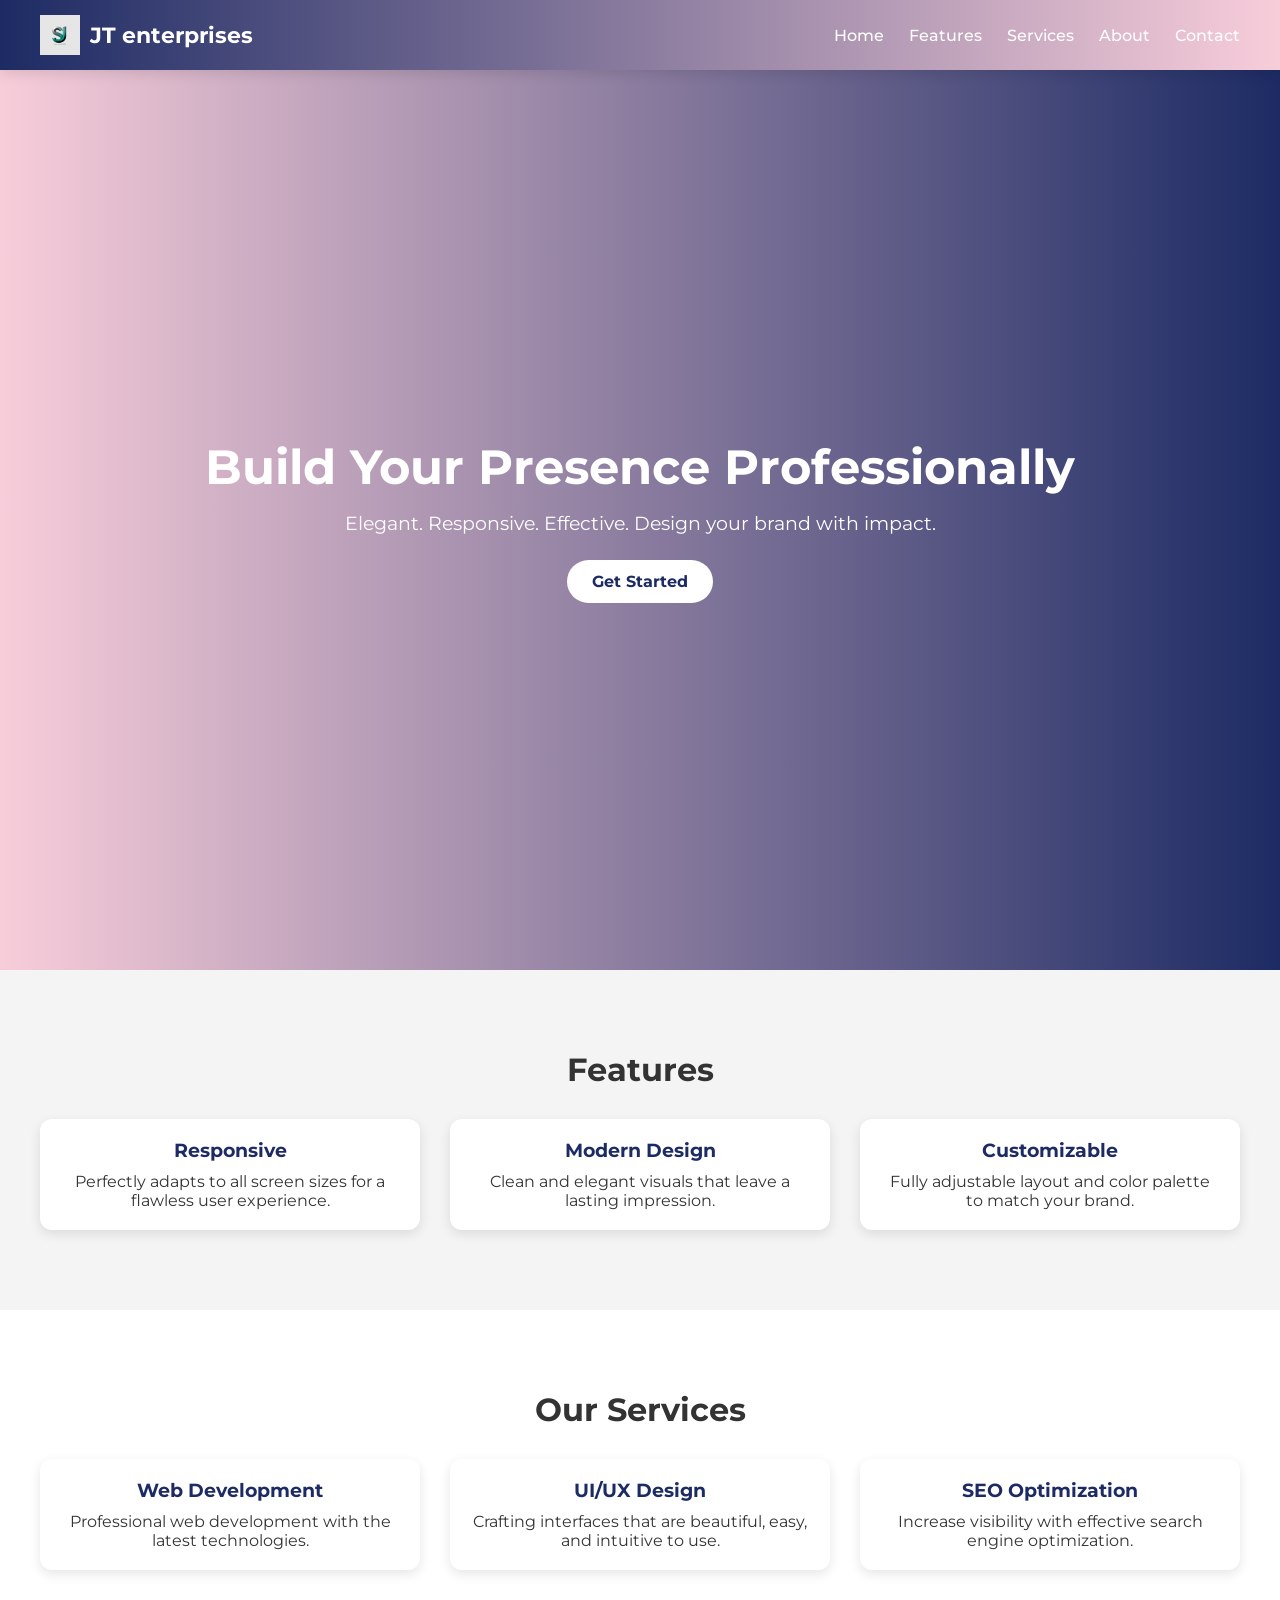
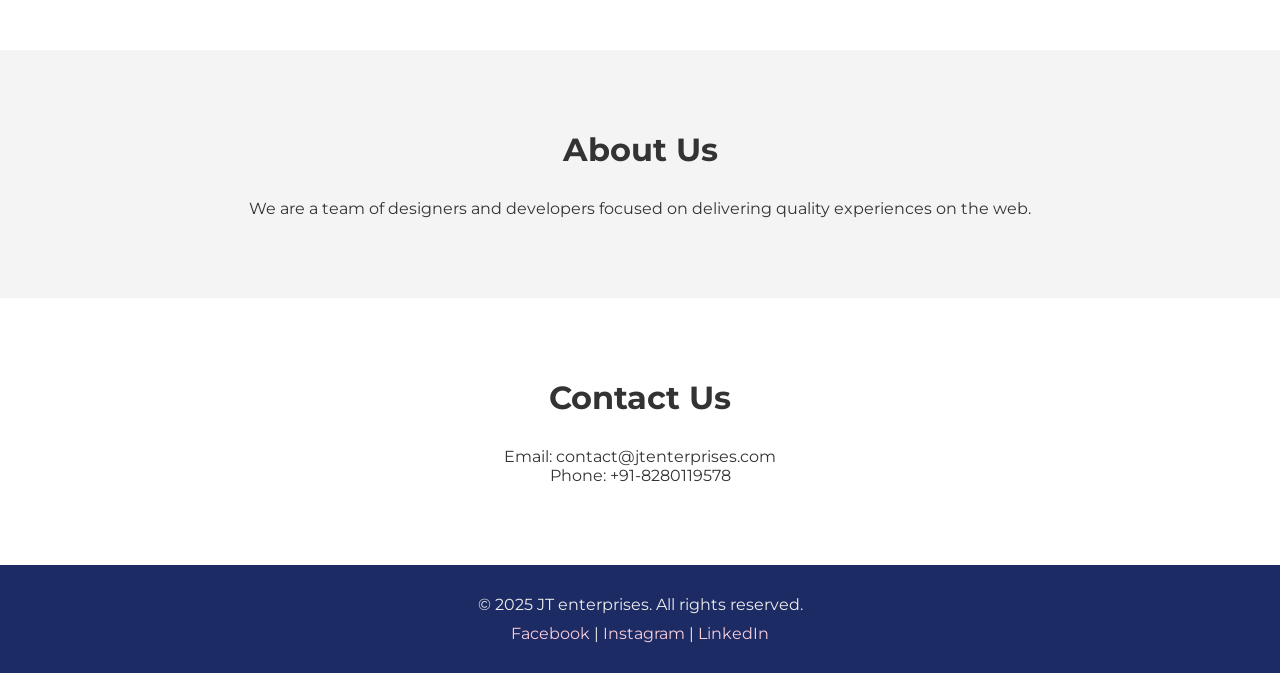
<file: index.html>
<!DOCTYPE html>
<html lang="en">
<head>
  <meta charset="UTF-8" />
  <meta name="viewport" content="width=device-width, initial-scale=1.0"/>
  <title>MyBrand Landing Page</title>
  <link rel="stylesheet" href="landingpage.css" />
  <link href="https://fonts.googleapis.com/css2?family=Montserrat:wght@400;700&display=swap" rel="stylesheet">
</head>
<body>

  <!-- Navbar -->
  <nav class="navbar">
    <div class="branding">
      <img src="logo.jpg" alt="Logo" class="logo" />
      <span class="brand-name">JT enterprises</span>
    </div>
    <ul class="nav-links">
      <li><a href="#home">Home</a></li>
      <li><a href="#features">Features</a></li>
      <li><a href="#services">Services</a></li>
      <li><a href="#about">About</a></li>
      <li><a href="#contact">Contact</a></li>
    </ul>
  </nav>

  <!-- Hero Section -->
  <header id="home" class="hero">
    <h1>Build Your Presence Professionally</h1>
    <p>Elegant. Responsive. Effective. Design your brand with impact.</p>
    <a href="#about" class="btn">Get Started</a>
  </header>

  <!-- Features -->
  <section id="features" class="section">
    <h2>Features</h2>
    <div class="features">
      <div class="feature">
        <h3>Responsive</h3>
        <p>Perfectly adapts to all screen sizes for a flawless user experience.</p>
      </div>
      <div class="feature">
        <h3>Modern Design</h3>
        <p>Clean and elegant visuals that leave a lasting impression.</p>
      </div>
      <div class="feature">
        <h3>Customizable</h3>
        <p>Fully adjustable layout and color palette to match your brand.</p>
      </div>
    </div>
  </section>

  <!-- Services -->
  <section id="services" class="section">
    <h2>Our Services</h2>
    <div class="features">
      <div class="feature">
        <h3>Web Development</h3>
        <p>Professional web development with the latest technologies.</p>
      </div>
      <div class="feature">
        <h3>UI/UX Design</h3>
        <p>Crafting interfaces that are beautiful, easy, and intuitive to use.</p>
      </div>
      <div class="feature">
        <h3>SEO Optimization</h3>
        <p>Increase visibility with effective search engine optimization.</p>
      </div>
    </div>
  </section>

  <!-- About -->
  <section id="about" class="section">
    <h2>About Us</h2>
    <p>We are a team of designers and developers focused on delivering quality experiences on the web.</p>
  </section>

  <!-- Contact -->
  <section id="contact" class="section">
    <h2>Contact Us</h2>
    <p>Email: contact@jtenterprises.com</p>
    <p>Phone: +91-8280119578</p>
  </section>

  <!-- Footer -->
  <footer>
    <p>&copy; 2025 JT enterprises. All rights reserved.</p>
    <div class="socials">
      <a href="https://www.facebook.com/share/1YUb793VES/">Facebook</a> |
      <a href="https://www.instagram.com/jyoti._.ranjan_?igsh=Mnh0M3pveTJ2eDB6">Instagram</a> |
      <a href="https://www.linkedin.com/in/jyoti-ranjan-parida-858299230?utm_source=share&utm_campaign=share_via&utm_content=profile&utm_medium=android_app">LinkedIn</a>
    </div>
  </footer>

</body>
</html>
</file>
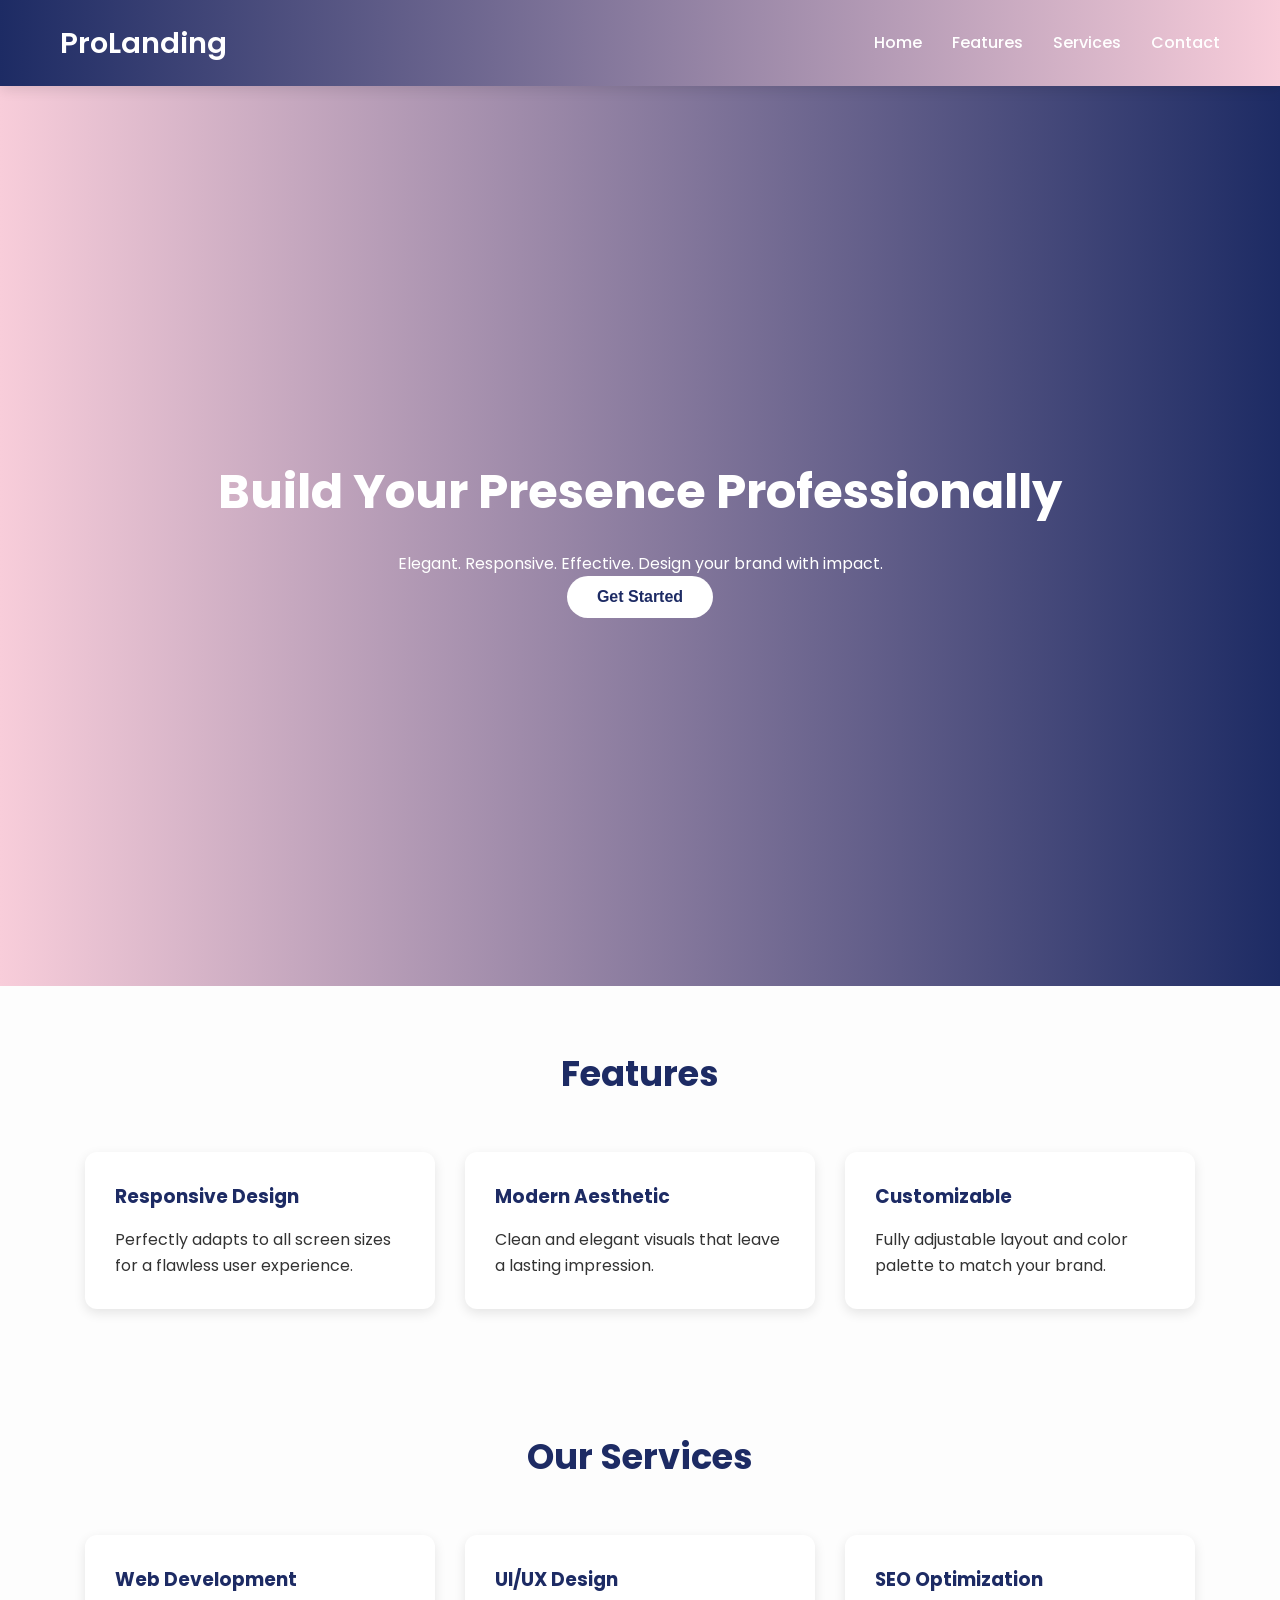
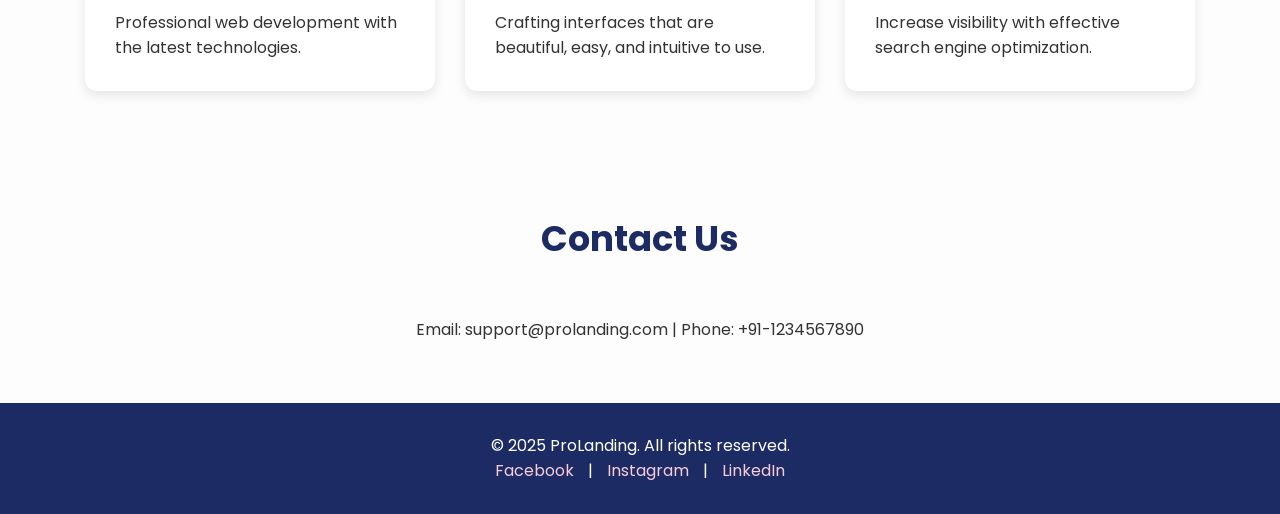
<file: L1_task_2/landingpage1.html>
<!DOCTYPE html>
<html lang="en">
<head>
  <meta charset="UTF-8" />
  <meta name="viewport" content="width=device-width, initial-scale=1.0" />
  <title>Professional Landing Page</title>
  <link href="https://fonts.googleapis.com/css2?family=Poppins:wght@400;600&display=swap" rel="stylesheet" />
  <style>
    /* Reset */
    * {
      margin: 0;
      padding: 0;
      box-sizing: border-box;
    }

    body {
      font-family: 'Poppins', sans-serif;
      color: #333;
      background-color: #fdfdfd;
      line-height: 1.6;
    }

    html {
      scroll-behavior: smooth;
    }

    /* Navbar */
    .navbar {
      display: flex;
      justify-content: space-between;
      align-items: center;
      padding: 20px 60px;
      background: linear-gradient(90deg, #1d2b64, #f8cdda);
      color: white;
      position: sticky;
      top: 0;
      z-index: 1000;
      box-shadow: 0 4px 12px rgba(0, 0, 0, 0.1);
      flex-wrap: wrap;
    }

    .navbar .logo {
      font-size: 1.8rem;
      font-weight: 600;
    }

    .navbar ul {
      list-style: none;
      display: flex;
      gap: 30px;
      flex-wrap: wrap;
    }

    .navbar a {
      color: white;
      text-decoration: none;
      font-weight: 500;
      position: relative;
    }

    .navbar a::after {
      content: '';
      position: absolute;
      width: 0;
      height: 2px;
      background: #fff;
      left: 0;
      bottom: -4px;
      transition: 0.3s;
    }

    .navbar a:hover::after {
      width: 100%;
    }

    /* Hero Section */
    .hero {
      height: 100vh;
      display: flex;
      justify-content: center;
      align-items: center;
      text-align: center;
      padding: 40px 20px;
      background: linear-gradient(to right, #f8cdda, #1d2b64);
      color: white;
    }

    .hero h1 {
      font-size: 3rem;
      margin-bottom: 20px;
    }

    .hero {
  padding: 80px 20px;
  background: linear-gradient(to right, #f8cdda, #1d2b64);
  color: white;
  text-align: center;
}


    .hero .btn {
      padding: 12px 30px;
      font-size: 1rem;
      background: white;
      color: #1d2b64;
      border: none;
      border-radius: 30px;
      cursor: pointer;
      transition: all 0.3s;
      font-weight: 600;
    }

    .hero .btn:hover {
      background: #f8cdda;
      color: white;
    }

    /* Section Container */
    .section {
      padding: 60px 20px;
      max-width: 1200px;
      margin: auto;
    }

    .section h2 {
      font-size: 2.2rem;
      text-align: center;
      margin-bottom: 50px;
      color: #1d2b64;
    }

    .boxes {
      display: flex;
      flex-wrap: wrap;
      gap: 30px;
      justify-content: center;
    }

    .box {
      background: #fff;
      padding: 30px;
      border-radius: 12px;
      box-shadow: 0 4px 12px rgba(0, 0, 0, 0.1);
      transition: transform 0.3s, box-shadow 0.3s;
      flex: 1 1 300px;
      max-width: 350px;
    }

    .box:hover {
      transform: translateY(-10px);
      box-shadow: 0 8px 16px rgba(0, 0, 0, 0.2);
    }

    .box h3 {
      color: #1d2b64;
      margin-bottom: 15px;
    }

    /* Footer */
    footer {
      background: #1d2b64;
      color: white;
      padding: 30px 20px;
      text-align: center;
    }

    footer a {
      color: #f8cdda;
      text-decoration: none;
      margin: 0 10px;
    }

    /* --- Responsive --- */
    @media (max-width: 768px) {
      .navbar {
        flex-direction: column;
        align-items: flex-start;
        padding: 20px;
      }

      .navbar ul {
        flex-direction: column;
        gap: 15px;
        margin-top: 10px;
      }

      .hero h1 {
        font-size: 2.2rem;
      }

      .hero p {
        font-size: 1rem;
      }

      .section h2 {
        font-size: 1.8rem;
      }
    }

    @media (max-width: 480px) {
      .hero {
        padding: 20px;
      }

      .hero h1 {
        font-size: 1.8rem;
      }

      .hero p {
        font-size: 0.95rem;
      }

      .btn {
        font-size: 0.9rem;
        padding: 10px 25px;
      }

      .box {
        padding: 20px;
      }
    }
  </style>
</head>
<body>

  <nav class="navbar">
    <div class="logo">ProLanding</div>
    <ul>
      <li><a href="#home">Home</a></li>
      <li><a href="#features">Features</a></li>
      <li><a href="#services">Services</a></li>
      <li><a href="#contact">Contact</a></li>
    </ul>
  </nav>

  <header class="hero" id="home">
    <div>
      <h1>Build Your Presence Professionally</h1>
      <p>Elegant. Responsive. Effective. Design your brand with impact.</p>
      <button class="btn">Get Started</button>
    </div>
  </header>

  <section class="section" id="features">
    <h2>Features</h2>
    <div class="boxes">
      <div class="box">
        <h3>Responsive Design</h3>
        <p>Perfectly adapts to all screen sizes for a flawless user experience.</p>
      </div>
      <div class="box">
        <h3>Modern Aesthetic</h3>
        <p>Clean and elegant visuals that leave a lasting impression.</p>
      </div>
      <div class="box">
        <h3>Customizable</h3>
        <p>Fully adjustable layout and color palette to match your brand.</p>
      </div>
    </div>
  </section>

  <section class="section" id="services">
    <h2>Our Services</h2>
    <div class="boxes">
      <div class="box">
        <h3>Web Development</h3>
        <p>Professional web development with the latest technologies.</p>
      </div>
      <div class="box">
        <h3>UI/UX Design</h3>
        <p>Crafting interfaces that are beautiful, easy, and intuitive to use.</p>
      </div>
      <div class="box">
        <h3>SEO Optimization</h3>
        <p>Increase visibility with effective search engine optimization.</p>
      </div>
    </div>
  </section>

  <section class="section" id="contact">
    <h2>Contact Us</h2>
    <p style="text-align:center;">Email: support@prolanding.com | Phone: +91-1234567890</p>
  </section>

  <footer>
    <p>&copy; 2025 ProLanding. All rights reserved.</p>
    <p>
      <a href="#">Facebook</a> | 
      <a href="#">Instagram</a> | 
      <a href="#">LinkedIn</a>
    </p>
  </footer>

</body>
</html>
</file>
<file: landingpage.css>
/* Reset */
* {
  margin: 0;
  padding: 0;
  box-sizing: border-box;
}
body {
  font-family: 'Montserrat', sans-serif;
  color: #333;
}
html {
  scroll-behavior: smooth;
}

/* Navbar */
.navbar {
  display: flex;
  justify-content: space-between;
  align-items: center;
  background: linear-gradient(90deg, #1d2b64, #f8cdda);
  padding: 15px 40px;
  position: sticky;
  top: 0;
  z-index: 999;
  box-shadow: 0 4px 12px rgba(0,0,0,0.1);
}
.branding {
  display: flex;
  align-items: center;
}
.logo {
  width: 40px;
  height: 40px;
  margin-right: 10px;
}
.brand-name {
  color: white;
  font-size: 1.4rem;
  font-weight: bold;
}
.nav-links {
  list-style: none;
  display: flex;
  gap: 25px;
}
.nav-links a {
  color: #fff;
  text-decoration: none;
  font-weight: 500;
  transition: color 0.3s;
}
.nav-links a:hover {
  color: #f8cdda;
}

/* Hero */
.hero {
  height: 100vh;
  background: linear-gradient(to right, #f8cdda, #1d2b64);
  color: white;
  display: flex;
  flex-direction: column;
  justify-content: center;
  align-items: center;
  text-align: center;
  padding: 20px;
}
.hero h1 {
  font-size: 3rem;
  margin-bottom: 15px;
}
.hero p {
  font-size: 1.2rem;
  margin-bottom: 25px;
}
.btn {
  background: white;
  color: #1d2b64;
  padding: 12px 25px;
  border-radius: 25px;
  text-decoration: none;
  font-weight: bold;
  transition: all 0.3s;
}
.btn:hover {
  background: #f8cdda;
  color: white;
}

/* Sections */
.section {
  padding: 80px 40px;
  text-align: center;
  background-color: #f4f4f4;
}
.section:nth-of-type(even) {
  background-color: white;
}
.section h2 {
  font-size: 2rem;
  margin-bottom: 30px;
}
.features {
  display: flex;
  gap: 30px;
  justify-content: center;
  flex-wrap: wrap;
}
.feature {
  background: #fff;
  padding: 20px;
  border-radius: 12px;
  box-shadow: 0 4px 12px rgba(0,0,0,0.1);
  flex: 1 1 250px;
  transition: transform 0.3s, box-shadow 0.3s;
}
.feature:hover {
  transform: translateY(-8px);
  box-shadow: 0 8px 18px rgba(0,0,0,0.15);
}
.feature h3 {
  color: #1d2b64;
  margin-bottom: 10px;
}

/* Footer */
footer {
  padding: 30px;
  background: #1d2b64;
  color: #eee;
  text-align: center;
}
footer a {
  color: #f8cdda;
  text-decoration: none;
}
footer .socials {
  margin-top: 10px;
}

/* Responsive */
@media (max-width: 768px) {
  .navbar {
    flex-direction: column;
    align-items: flex-start;
  }
  .nav-links {
    flex-direction: column;
    gap: 15px;
    margin-top: 10px;
  }
  .hero h1 {
    font-size: 2.2rem;
  }
}
</file>
